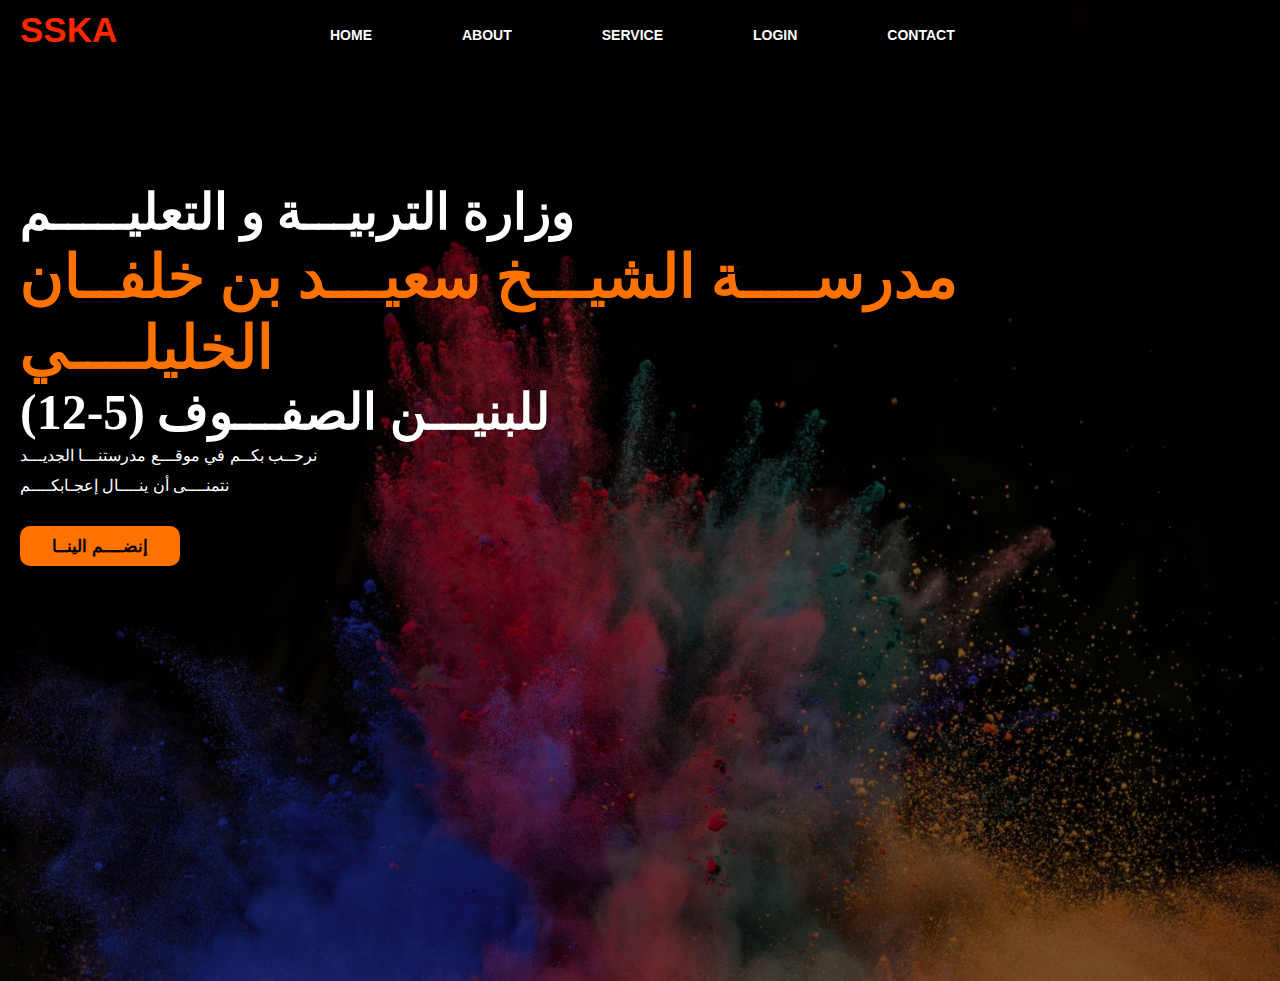
<file: index.html>
<!DOCTYPE html>
<html lang="en">

<head>
    <title>
        School
    </title>
    <link rel="stylesheet" href="1.css">
</head>

<body>
    <div class="main">
        <div class="navbar">
            <div class="icon">
                <h2 class="logo">SSKA</h2>
            </div>
            
            <div class="menu">
                <ul class="ul">
                    <li class="li"><a class="HOME" href="index.html">HOME</a></li>
                    <li class="li"><a class="ABOUT" href="#">ABOUT</a></li>
                    <li class="li"><a class="SERVICE" href="#">SERVICE</a></li>
                    <li class="li"><a class="CONTACT" href="http://localhost/login.php">LOGIN</a></li>
                    <li class="li"><a class="DESIGN" href="contact.html">CONTACT</a></li>
                </ul>
            </div>

        </div>
        <div class="content">
            <h1>وزارة التربيـــة و التعليـــــم<br><span>مدرســــة الشيـــخ سعيـــد بن خلفــان الخليلــــي</span><br>(12-5) للبنيـــن الصفـــوف</h1>
            <p class="par">نرحــب بكــم في موقـــع مدرستنـــا الجديـــد <br> نتمنــــى أن ينــــال إعجـابكــــم</p>

            <button class="cn"><a href="#"><a>إنضــــم الينــا</a></button>

            </div>
            </div>
        </div>
    </div>
</body>

</html>
</file>
<file: 1.css>
* {
    margin: 0;
    padding: 0;
}
.main {
    width: 100%;
    background: linear-gradient(to top, rgba(0,0,0,0.5)50%, rgba(0,0,0,0.5)50%), url(1.jpg);
    background-position: center;
    background-size: cover;
    height: 109vh;
}
.navbar {
    width: 1200px;
    height: 75px;
    margin: auto;
}
.icon {
    width: 200px;
    float: left;
    height: 70px;
}
.logo {
    color: #ff2700;
    position: absolute;
    left: 0;
    font-size: 35px;
    font-family: Arial;
    padding-left: 20px;
    float: left;
    padding-top: 10px;
}
.menu{
    width: 400px;
    float: left;
    height: 70px;
}
.ul{
    float: left;
    display: flex;
    justify-content: center;
    align-items: center;
}
.ul li{
    list-style: none;
    margin-left: 90px;
    margin-top: 27px;
    font-size: 14px;
}
.ul li a{
    text-decoration: none;
    color: #fff;
    font-family: Arial;
    font-weight: bold;
    transition: 0.4s ease-in-out;
}
.ul li a:hover{
    color: #ff2700;
}
.content{
    width: 1200px;
    height: auto;
    margin: auto;
    color: #fff;
    position: absolute;
    float: left;
}
.content .par {
    padding-left: 20px;
    padding-bottom: 25px;
    font-family: Arial;
    letter-spacing: 1.2px;
    line-height: 30px;
}
.content h1{
    font-family: 'Times New Roman';
    font-size: 50px;
    padding-left: 20px;
    margin-top: 9%;
    letter-spacing: 2px;
}
.content .cn{
    width: 160px;
    height: 40px;
    background: #ff7200;
    border: none;
    margin-bottom: 10px;
    margin-left: 20px;
    font-size: 18px;
    border-radius: 10px;
    cursor: pointer;
    transition: 4s ease;
}
.content .cn a{
    text-decoration: none;
    color: #000;
    font-size: 17px;
    font-weight: bold;
    transition: 2.5s ease;
}
.cn:hover{
    background-color: #fff;
}
.content span{
    color: #ff7200;
    font-size: 60px;
}
</file>
